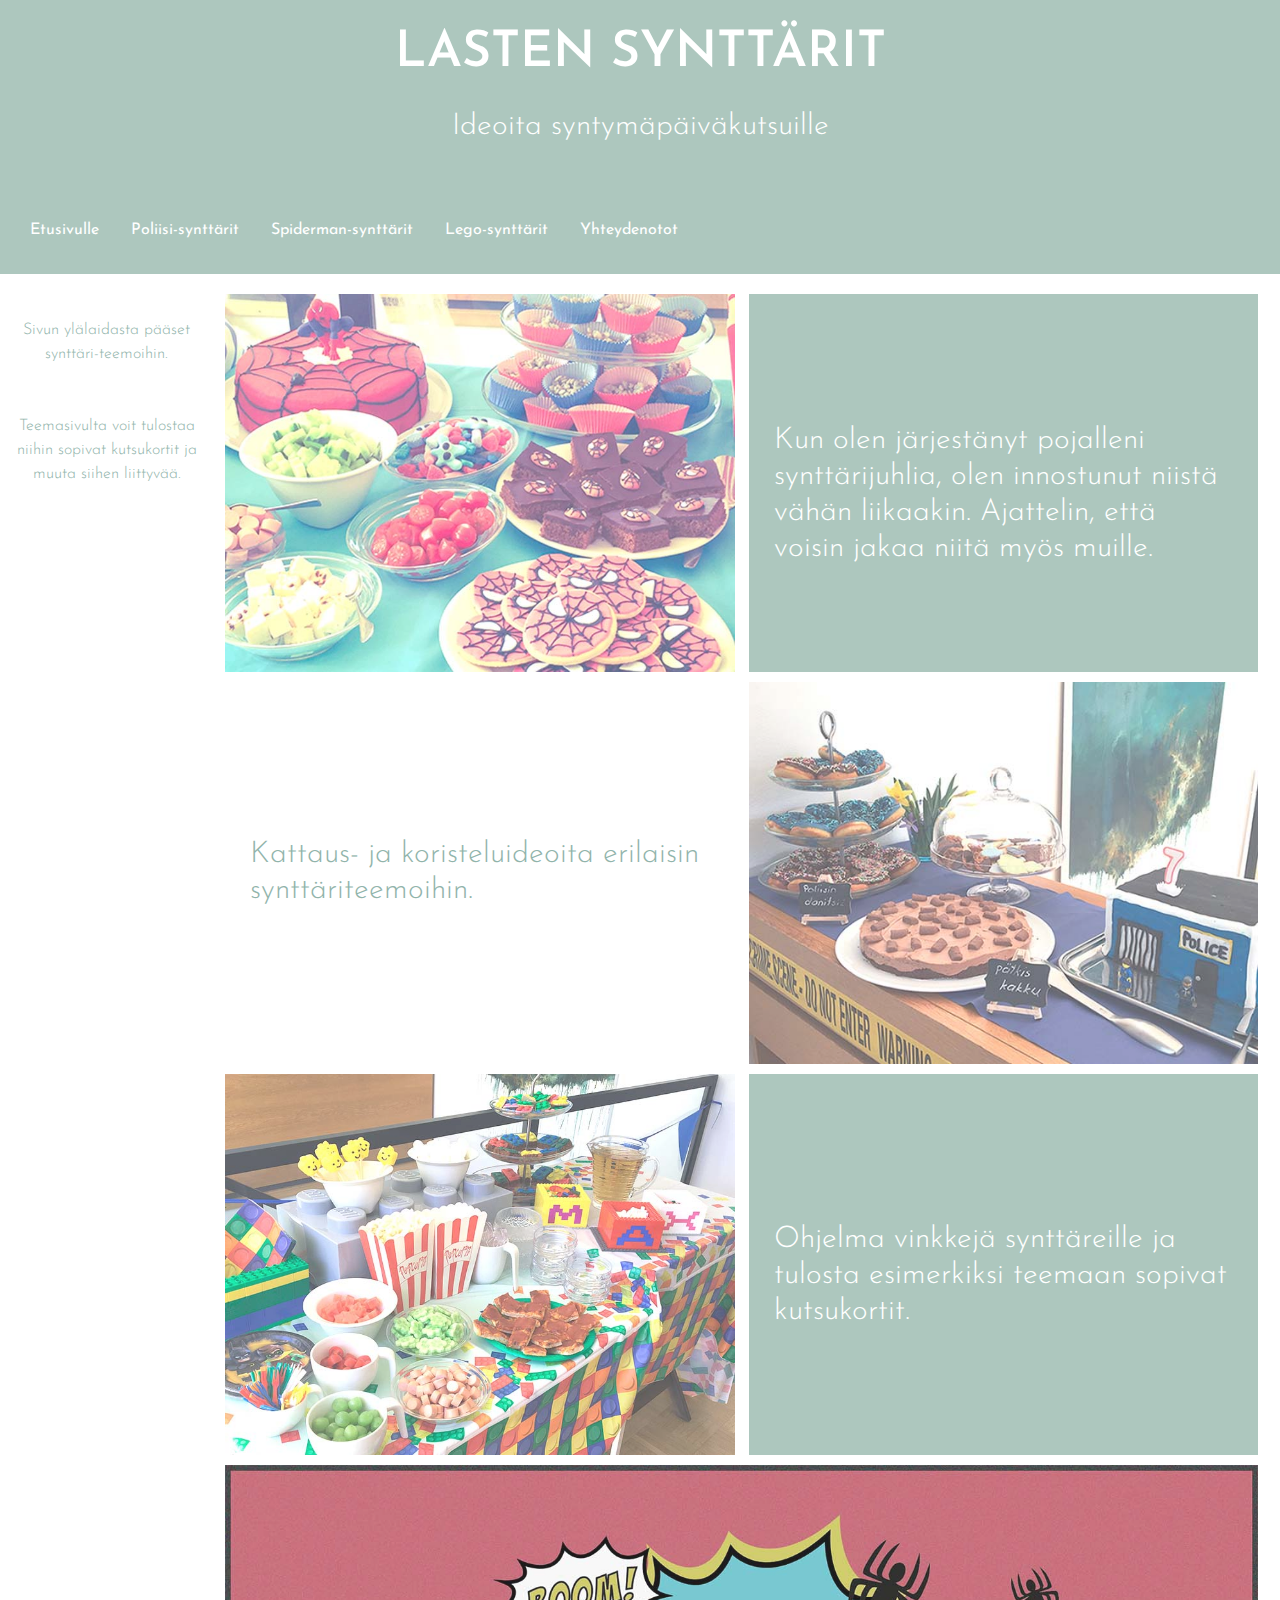
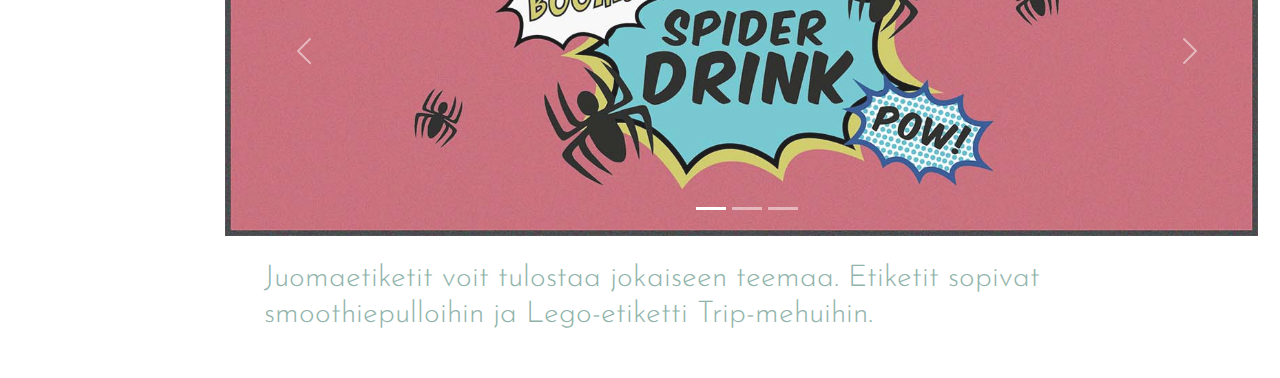
<file: index.html>
<!DOCTYPE html>
<html lang="fi">

<head>
    <title>Synttarit</title>
    <meta charset="utf-8">

    <meta name="viewport" content="width=device-width, initial-scale=1, shrink-to-fit=no">
    <link href="https://cdn.jsdelivr.net/npm/bootstrap@5.1.2/dist/css/bootstrap.min.css" rel="stylesheet">
    <link rel="stylesheet" href="style.css">
<link rel="preconnect" href="https://fonts.googleapis.com">
<link rel="preconnect" href="https://fonts.gstatic.com" crossorigin>
<link href="https://fonts.googleapis.com/css2?family=Josefin+Sans:wght@200;300;400;600&display=swap" rel="stylesheet">
    <script src="https://cdn.jsdelivr.net/npm/bootstrap@5.1.2/dist/js/bootstrap.bundle.min.js"></script>

</head>

<body>


    <div class="jumbotron text-center jumbotronMain"><br />
        <h1>LASTEN SYNTTÄRIT</h1>
        <h2 class="synttarit">Ideoita syntymäpäiväkutsuille</h2><br />
        <div class="container-fluid mt-3">

            <ul class="nav">
                <li class="nav-item">
                    <a class="nav-link" href="index.html">Etusivulle</a>
                </li>
                <li class="nav-item">
                    <a class="nav-link" href="police.html">Poliisi-synttärit</a>
                </li>
                <li class="nav-item">
                    <a class="nav-link" href="spider.html">Spiderman-synttärit</a>
                </li>
                <li class="nav-item">
                    <a class="nav-link" href="lego.html">Lego-synttärit</a><br />
                </li>
            
            <li class="nav-item">
                <a class="nav-link" href="tableform.html">Yhteydenotot</a><br />
            </li>
            </ul>
        </div>
    </div>

    <div class="container-fluid">
        <div class="row">
            <div class="col-sm-2 marginSpider">
                <div class="row">
                    <div class="col-sm-12">

                        <p class="margintext maintext">Sivun ylälaidasta pääset synttäri-teemoihin.</p><br/>
                        <p class="margintext maintext">Teemasivulta voit tulostaa niihin sopivat kutsukortit ja muuta siihen liittyvää.</p>

                    </div>
                </div>
            </div>
            <div class="col-sm-10">
                <div class="row">
                    <div class="col-sm-6">

                        <div><img class="image-fluid" id="tarspi" src="jpg/Spider_tarjottavat.jpg" alt=tarjoilut>
                        </div>

                        </div>
                        <div class="col-sm-6 bgGreen"><br/>
                        <h2>Kun olen järjestänyt pojalleni synttärijuhlia, olen innostunut niistä vähän
                            liikaakin. Ajattelin, että voisin jakaa niitä myös muille.</h2>

                    </div>
                </div>
           

            <div class="row">
                <div class="col-sm-6">
                    <h2>Kattaus- ja koristeluideoita erilaisin synttäriteemoihin.</h2>

                </div>

                <div class="col-sm-6">
                    <div><img class="image-fluid" id="policeone" src="jpg/IMG_poliisitarjoilutkakku.jpg" alt=poliisione></div>

                </div>
            </div>
            <div class="row">
                <div class="col-sm-6">
                    <div><img id="legokatta" class="image-fluid" src="jpg/IMG_legokattauskl.jpg" alt=legoone></div>

                </div>

                <div class="col-sm-6 bgGreen"><br/>
                    <h2>Ohjelma vinkkejä synttäreille ja tulosta esimerkiksi teemaan sopivat kutsukortit.</h2>

                </div>
            </div>
            <div class="row">
                <div class="col-sm-12">
                    <div id="demo" class="carousel slide" data-bs-ride="carousel">

                        <!-- Indicators/dots -->
                        <div class="carousel-indicators">
                            <button type="button" data-bs-target="#demo" data-bs-slide-to="0" class="active"></button>
                            <button type="button" data-bs-target="#demo" data-bs-slide-to="1"></button>
                            <button type="button" data-bs-target="#demo" data-bs-slide-to="2"></button>
                        </div>

                        <!-- The slideshow/carousel -->
                        <div class="carousel-inner">
                            <div class="carousel-item active">
                                <img src="jpg/spiderslider.jpg" alt="spiders" class="d-block" style="width:99%">
                            </div>
                            <div class="carousel-item">
                                <img src="jpg/policeslider2.jpg" alt="polices" class="d-block" style="width:99%">
                            </div>
                            <div class="carousel-item">
                                <img src="jpg/legoslider.jpg" alt="legos" class="d-block" style="width:99%">
                            </div>
                        </div>

                        <!-- Left and right controls/icons -->
                        <button class="carousel-control-prev" type="button" data-bs-target="#demo" data-bs-slide="prev">
                            <span class="carousel-control-prev-icon"></span>
                        </button>
                        <button class="carousel-control-next" type="button" data-bs-target="#demo" data-bs-slide="next">
                            <span class="carousel-control-next-icon"></span>
                        </button>
                    </div>

                    <div class="container-fluid mt-3">
                        
                        <h2>Juomaetiketit voit tulostaa jokaiseen teemaa. Etiketit sopivat smoothiepulloihin ja Lego-etiketti Trip-mehuihin.
                        </h2>
                    </div>

                </div>
            </div>
        </div>

    </div>



    </div>








</body>

</html>
</file>
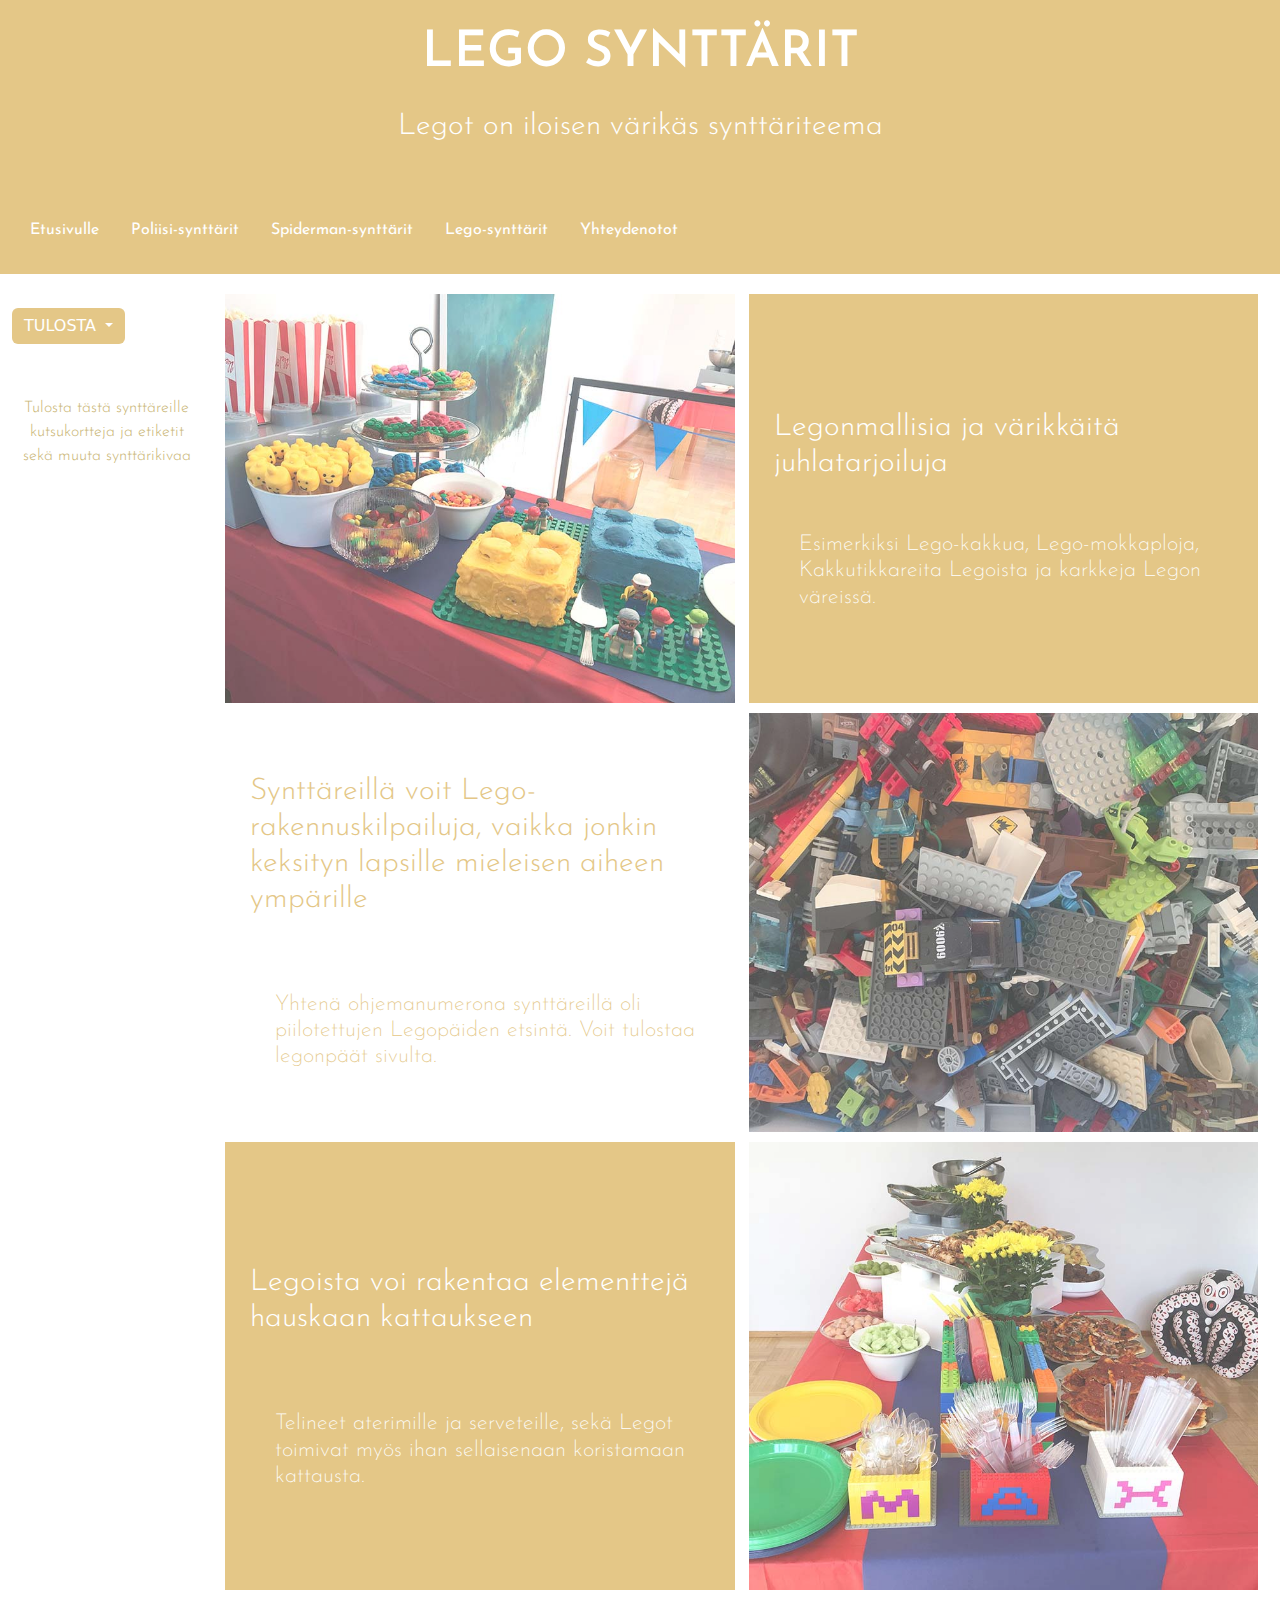
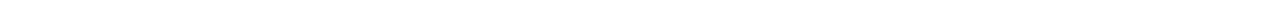
<file: lego.html>
<!DOCTYPE html>
<html lang="en">

<head>
    <title>Synttarit</title>
    <meta charset="utf-8">

    <meta name="viewport" content="width=device-width, initial-scale=1, shrink-to-fit=no">
    <link href="https://cdn.jsdelivr.net/npm/bootstrap@5.1.2/dist/css/bootstrap.min.css" rel="stylesheet">
    <link rel="stylesheet" href="style.css">
<link rel="preconnect" href="https://fonts.googleapis.com">
<link rel="preconnect" href="https://fonts.gstatic.com" crossorigin>
<link href="https://fonts.googleapis.com/css2?family=Josefin+Sans:wght@200;300;400;600&display=swap" rel="stylesheet">
    <script src="https://cdn.jsdelivr.net/npm/bootstrap@5.1.2/dist/js/bootstrap.bundle.min.js"></script>

</head>

<body>


    <div class="jumbotron text-center legoJumbo"><br />
        <h1>LEGO SYNTTÄRIT</h1>
        
            <h2>Legot on iloisen värikäs synttäriteema</h2><br />
            <div class="container-fluid mt-3">

                <ul class="nav">
                    <li class="nav-item">
                        <a class="nav-link" href="index.html">Etusivulle</a>
                    </li>
                    <li class="nav-item">
                        <a class="nav-link" href="police.html">Poliisi-synttärit</a>
                    </li>
                    <li class="nav-item">
                        <a class="nav-link" href="spider.html">Spiderman-synttärit</a>
                    </li>
                    <li class="nav-item">
                        <a class="nav-link" href="lego.html">Lego-synttärit</a><br />
                    </li>

                    <li class="nav-item">
                        <a class="nav-link" href="tableform.html">Yhteydenotot</a><br />
                    </li>
                </ul>
            </div>
    </div>

    <div class="container-fluid">
        <div class="row">
            <div class="col-sm-2 marginLego">
                <div class="row">
                    <div class="col-sm-12">

                        <div class="dropdown">
                            <a class="btn btn-secondary dropdown-toggle legobtn" href="#" role="button"
                                id="dropdownMenuLink" data-bs-toggle="dropdown" aria-expanded="false">
                                TULOSTA
                            </a>

                            <ul class="dropdown-menu" aria-labelledby="dropdownMenuLink">
                                <li><a class="dropdown-item" href="pdf/Legokutsut.pdf" target="_blank">Kutsukortit</a>
                                </li>
                                <li><a class="dropdown-item" href="pdf/mehulegot.pdf" target="_blank">mehuetiketit</a>
                                </li>
                                <li><a class="dropdown-item" href="pdf/legopaat.pdf" target="_blank">Legopäät</a></li>

                            </ul>
                        </div><br /><br />
                        <p class="margintext legotext">Tulosta tästä synttäreille kutsukortteja ja etiketit sekä muuta
                            synttärikivaa</p>

                    </div>
                </div>
            </div>

            <div class="col-sm-10">
                <div class="row">
                    <div class="col-sm-6 lego">

                        <div><img id="legotar" src="jpg/IMG_legotarjottavat1.jpg" alt=legotarjoilut>
                        </div>

                    </div>
                    <div class="col-sm-6 bgGreenLego"><br />
                        <h2>Legonmallisia ja värikkäitä juhlatarjoiluja</h2>
                        <h3>Esimerkiksi Lego-kakkua, Lego-mokkaploja, Kakkutikkareita Legoista ja karkkeja Legon
                            väreissä.</h3>


                    </div>
                </div>

                <div class="row">
                    <div class="col-sm-6 lego">


                        <h2>Synttäreillä voit Lego-rakennuskilpailuja, vaikka jonkin keksityn lapsille mieleisen aiheen
                            ympärille</h2><br />
                        <h3>Yhtenä ohjemanumerona synttäreillä oli piilotettujen Legopäiden etsintä. Voit tulostaa
                            legonpäät sivulta.</h3>
                    </div>

                    <div class="col-sm-6 lego">
                        <div><img id="legot" src="jpg/IMGlegot.jpg" alt=legot></div>

                    </div>
                </div>
                <div class="row">
                    <div class="col-sm-6 bgGreenLego"><br />
                        <h2>Legoista voi rakentaa elementtejä hauskaan kattaukseen</h2><br />
                        <h3>Telineet aterimille ja serveteille, sekä Legot toimivat myös ihan sellaisenaan koristamaan
                            kattausta.</h3>

                    </div>


                    <div class="col-sm-6 lego">
                        <div><img id="legokat" src="jpg/IMG_Legou.jpg" alt=legokattaus></div>


                    </div>
                </div>

            </div>
        </div>
    </div>








</body>

</html>
</file>
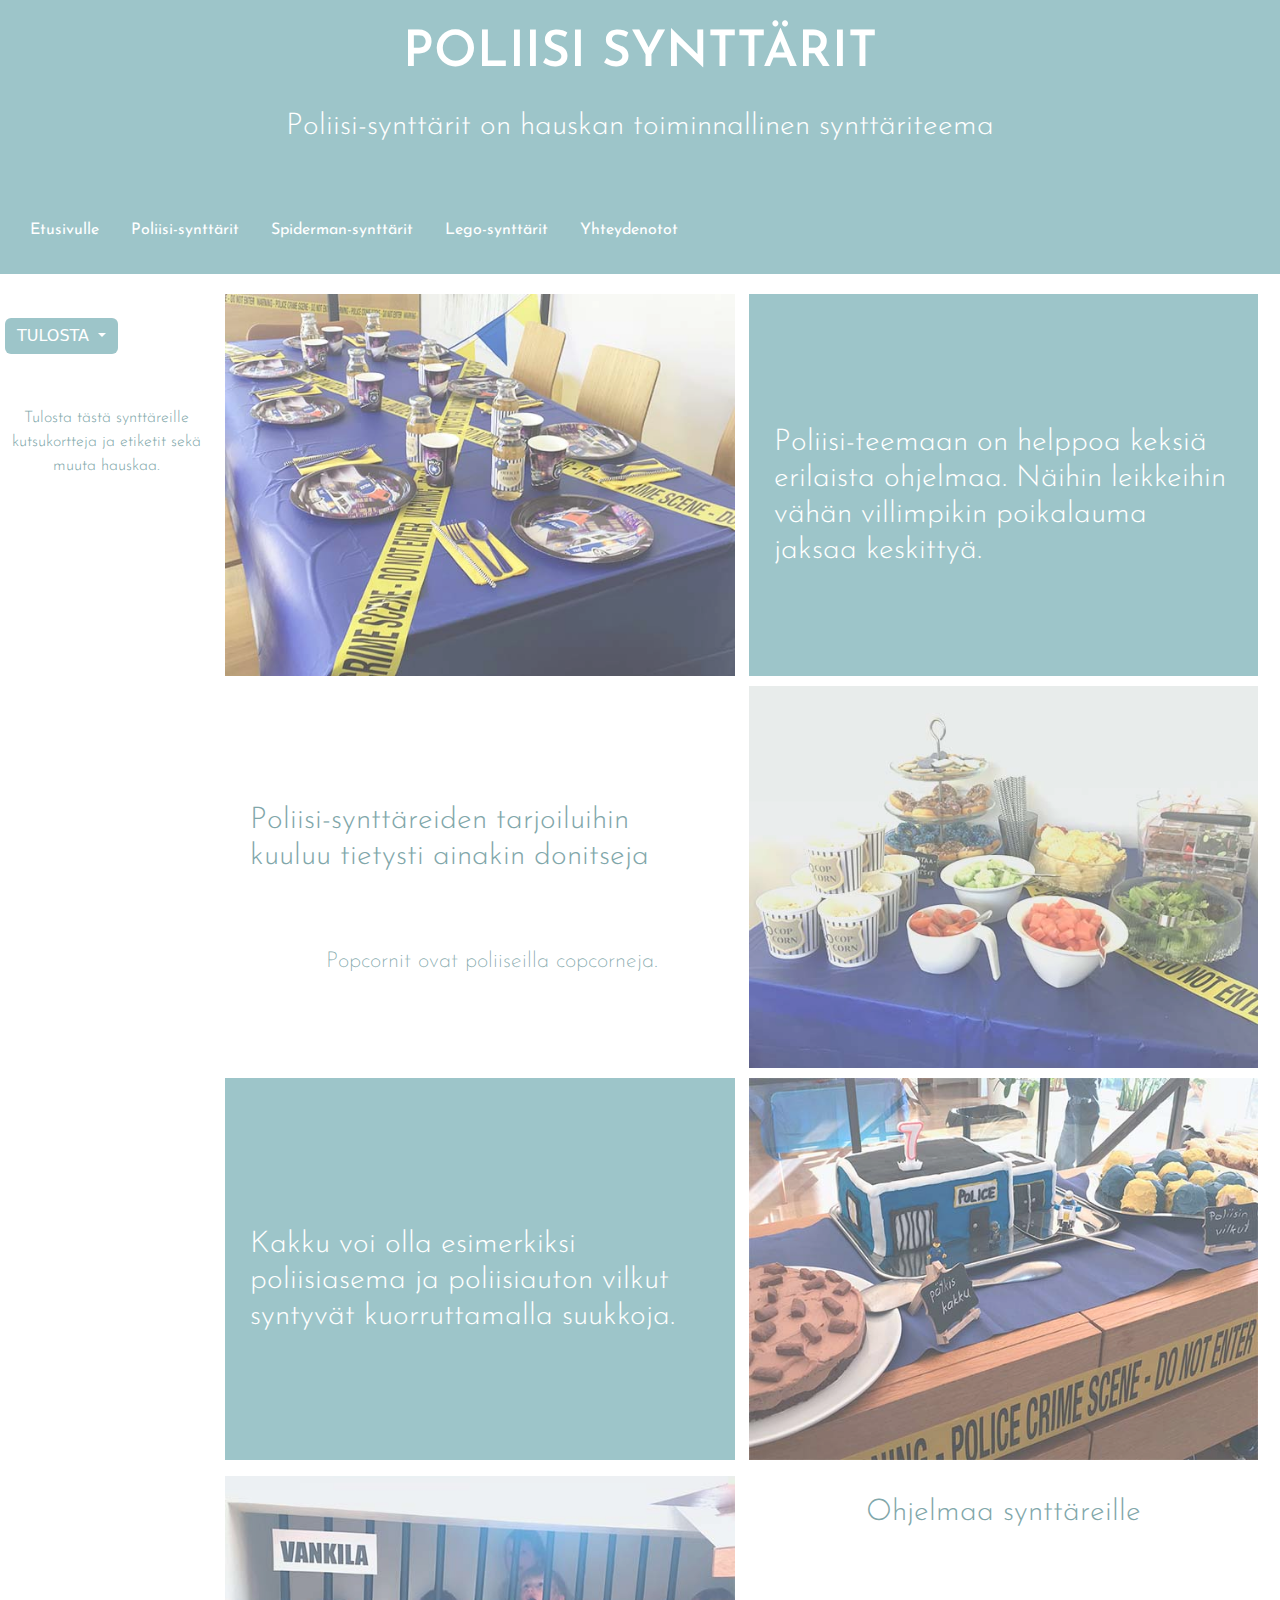
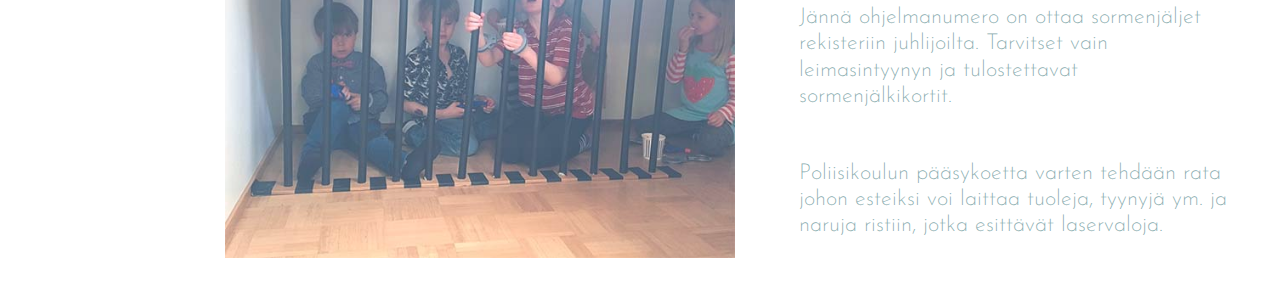
<file: police.html>
<!DOCTYPE html>
<html lang="fi">

<head>
    <title>Synttarit</title>
    <meta charset="utf-8">

    <meta name="viewport" content="width=device-width, initial-scale=1, shrink-to-fit=no">
    <link href="https://cdn.jsdelivr.net/npm/bootstrap@5.1.2/dist/css/bootstrap.min.css" rel="stylesheet">
    <link rel="stylesheet" href="style.css">
<link rel="preconnect" href="https://fonts.googleapis.com">
<link rel="preconnect" href="https://fonts.gstatic.com" crossorigin>
<link href="https://fonts.googleapis.com/css2?family=Josefin+Sans:wght@200;300;400;600&display=swap" rel="stylesheet">
    <script src="https://cdn.jsdelivr.net/npm/bootstrap@5.1.2/dist/js/bootstrap.bundle.min.js"></script>

</head>

<body>


    <div class="jumbotron text-center policeJumbo"><br />
        <h1>POLIISI SYNTTÄRIT</h1>
        <h2 >Poliisi-synttärit on hauskan toiminnallinen synttäriteema</h2><br />
        <div class="container-fluid mt-3">

            <ul class="nav">
                <li class="nav-item">
                    <a class="nav-link" href="index.html">Etusivulle</a>
                </li>
                <li class="nav-item">
                    <a class="nav-link" href="police.html">Poliisi-synttärit</a>
                </li>
                <li class="nav-item">
                    <a class="nav-link" href="spider.html">Spiderman-synttärit</a>
                </li>
                <li class="nav-item">
                    <a class="nav-link" href="lego.html">Lego-synttärit</a><br />

                </li>
                <li class="nav-item">
                    <a class="nav-link" href="tableform.html">Yhteydenotot</a><br />
                </li>
            </ul>
        </div>
    </div>

    <div class="container-fluid">
        <div class="row">
            <div class="col-sm-2 marginMain">
                <div class="row">
                    <div class="col-sm-12">

                        <div class="dropdown">
                            <a class="btn btn-secondary dropdown-toggle policebtn" href="#" role="button"
                                id="dropdownMenuLink" data-bs-toggle="dropdown" aria-expanded="false">
                                TULOSTA
                            </a>

                            <ul class="dropdown-menu" aria-labelledby="dropdownMenuLink">
                                <li><a class="dropdown-item" href="pdf/Poliisikutsu2.pdf"
                                        target="_blank">Kutsukortit</a></li>
                                <li><a class="dropdown-item" href="pdf/officerdrink.pdf" target="_blank">Pullo
                                        etiketit</a></li>
                                <li><a class="dropdown-item" href="pdf/fingerprint.pdf"
                                        target="_blank">Sormenjälkikortit</a></li>
                                <li><a class="dropdown-item" href="pdf/poliisiksivalmistuminen.pdf"
                                        target="_blank">Poliisikoulu todistus</a></li>
                            </ul>
                        </div><br /><br />

                        <p class="margintext policetext">Tulosta tästä synttäreille kutsukortteja ja etiketit sekä muuta
                            hauskaa.</p>
                    </div>
                </div>
            </div>

            <div class="col-sm-10">
                <div class="row">
                    <div class="col-sm-6 police">

                        <div><img id="poliisikat" class="image-fluid" src="jpg/IMG_poliisikattaus.jpg"
                                alt=poliisikattaus>
                        </div>

                    </div>
                    <div class="col-sm-6 bgGreenPolice"><br />
                        <h2>Poliisi-teemaan on helppoa keksiä erilaista ohjelmaa. Näihin leikkeihin vähän villimpikin
                            poikalauma
                            jaksaa keskittyä.</h2>


                    </div>
                </div>

                <div class="row">
                    <div class="col-sm-6 police"><br />
                        <h2>Poliisi-synttäreiden tarjoiluihin kuuluu tietysti ainakin donitseja</h2><br />
                        <h3>Popcornit ovat poliiseilla copcorneja.</h3>

                    </div>

                    <div class="col-sm-6 police">
                        <div><img class="image-fluid" id="poliisitar" src="jpg/IMG_poliisitarjoilut.jpg"
                                alt=poliisitarjoilut></div>

                    </div>
                </div>
                <div class="row">
                    <div class="col-sm-6 bgGreenPolice"><br />
                        <h2>Kakku voi olla esimerkiksi poliisiasema ja poliisiauton vilkut syntyvät kuorruttamalla
                            suukkoja.
                        </h2>

                    </div>


                    <div class="col-sm-6 police">
                        <div><img class="image-fluid" id="poliisikak" src="jpg/IMG_poliisikattauskakku2.jpg"
                                alt=poliisikakku></div>


                    </div>
                </div>
                <div class="row">
                    <div class="col-sm-6 police">
                        <div><img id="vankila" src="jpg/IMG_vankila.jpg" alt=vankila></div>

                    </div>

                    <div class="col-sm-6 police">
                        <h2>Ohjelmaa synttäreille</h2><br />
                        <h3>Jännä ohjelmanumero on ottaa sormenjäljet rekisteriin juhlijoilta. Tarvitset vain
                            leimasintyynyn
                            ja tulostettavat sormenjälkikortit.</h3>
                        <h3>Poliisikoulun pääsykoetta varten tehdään rata johon esteiksi voi laittaa tuoleja, tyynyjä
                            ym. ja
                            naruja ristiin, jotka esittävät laservaloja.</h3>
                    </div>
                </div>
            </div>
        </div>
    </div>
</body>

</html>
</file>
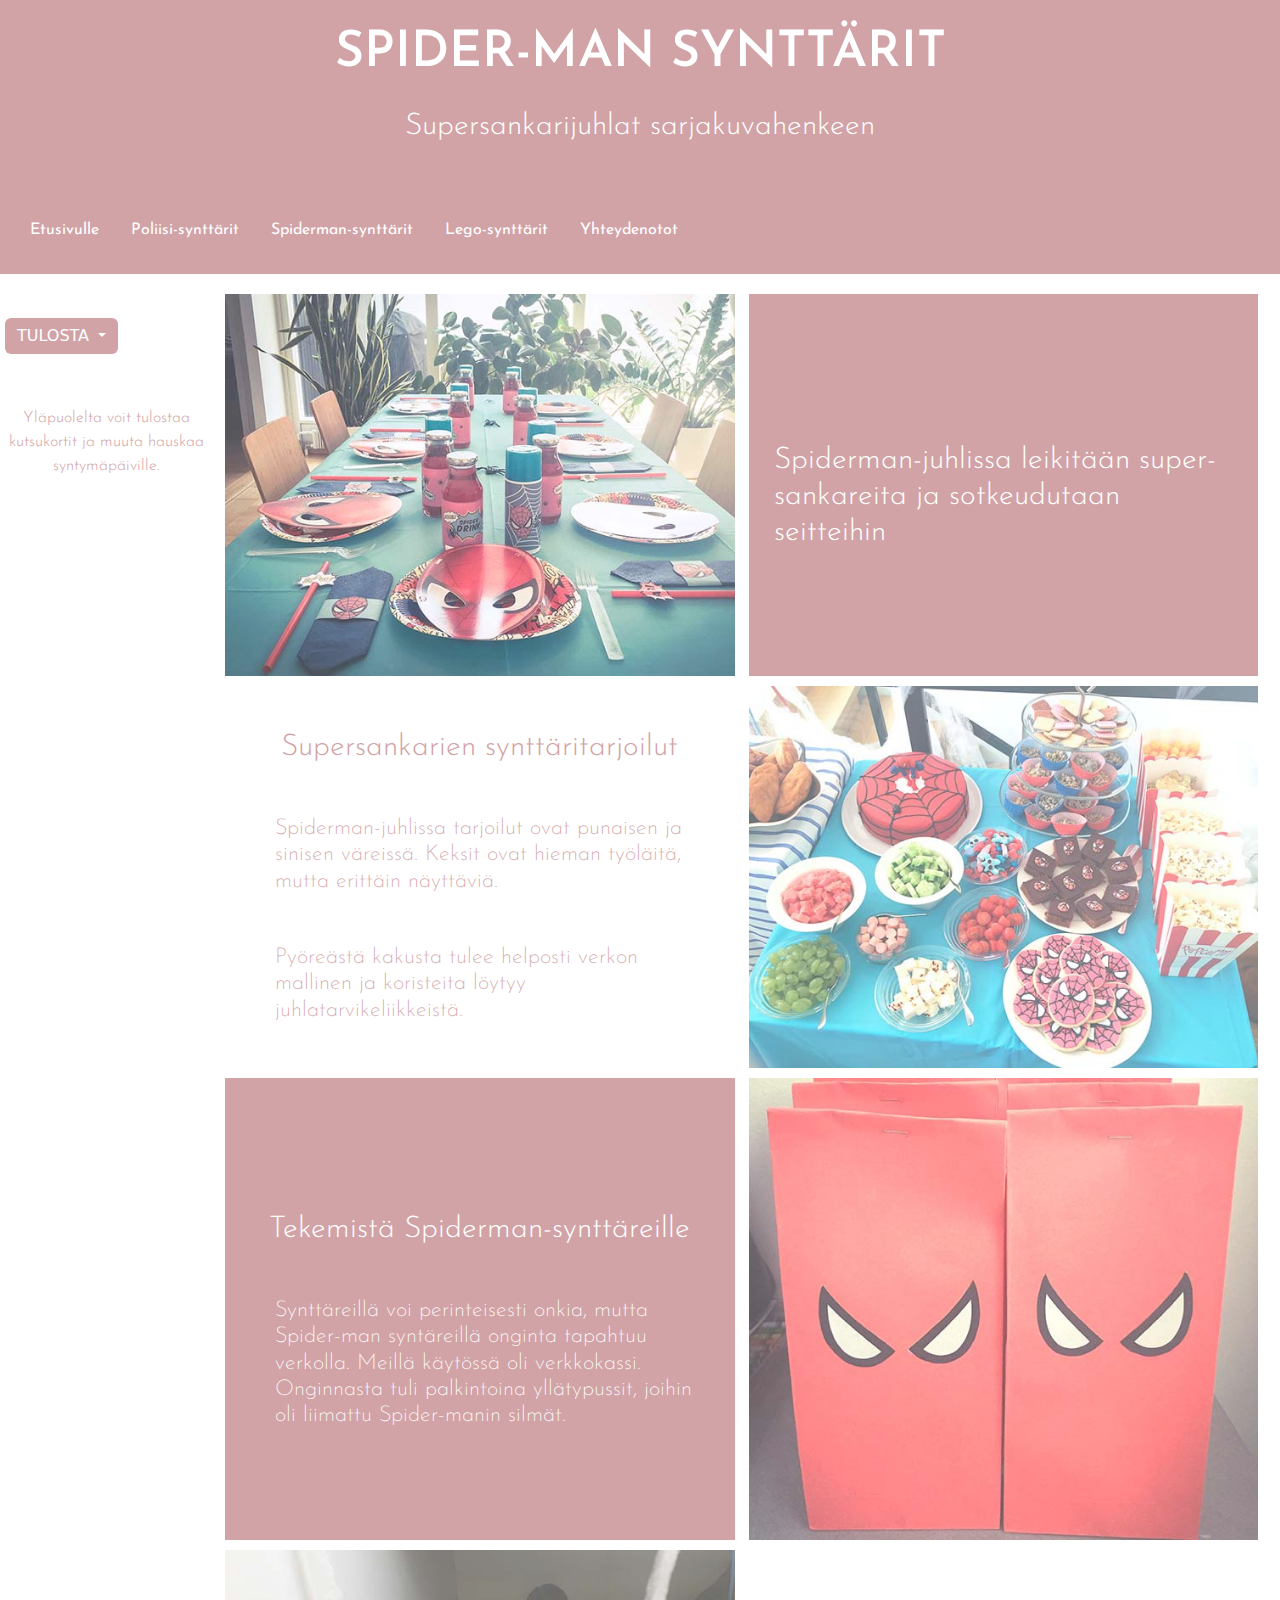
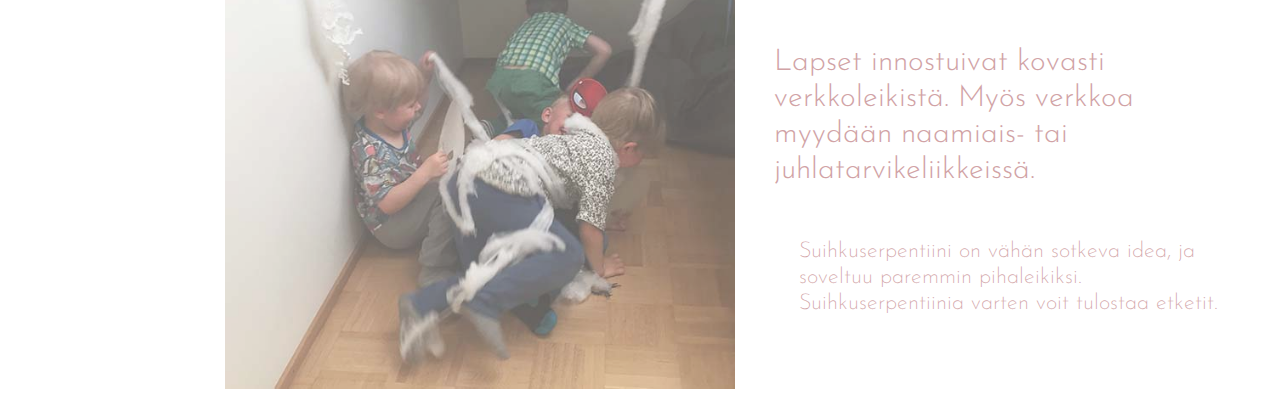
<file: spider.html>
<!DOCTYPE html>
<html lang="en">

<head>
  <title>Synttarit</title>
  <meta charset="utf-8">

  <meta name="viewport" content="width=device-width, initial-scale=1, shrink-to-fit=no">
  <link href="https://cdn.jsdelivr.net/npm/bootstrap@5.1.2/dist/css/bootstrap.min.css" rel="stylesheet">
  <link rel="stylesheet" href="style.css">
<link rel="preconnect" href="https://fonts.googleapis.com">
<link rel="preconnect" href="https://fonts.gstatic.com" crossorigin>
<link href="https://fonts.googleapis.com/css2?family=Josefin+Sans:wght@200;300;400;600&display=swap" rel="stylesheet">
  <script src="https://cdn.jsdelivr.net/npm/bootstrap@5.1.2/dist/js/bootstrap.bundle.min.js"></script>

</head>

<body>


  <div class="jumbotron text-center spiderJumbo"><br/>
    <h1>SPIDER-MAN SYNTTÄRIT</h1>
    <h2 class="synttarit">Supersankarijuhlat sarjakuvahenkeen</h2><br/>
    <div class="container-fluid mt-3">

      <ul class="nav">
        <li class="nav-item">
          <a class="nav-link" href="index.html">Etusivulle</a>
        </li>
        <li class="nav-item">
          <a class="nav-link" href="police.html">Poliisi-synttärit</a>
        </li>
        <li class="nav-item">
          <a class="nav-link" href="spider.html">Spiderman-synttärit</a>
        </li>
        <li class="nav-item">
          <a class="nav-link" href="lego.html">Lego-synttärit</a><br/>
        </li>

        <li class="nav-item">
          <a class="nav-link" href="tableform.html">Yhteydenotot</a><br/>
        </li>
      </ul>
    </div>





  </div>
  <div class="container-fluid">
    <div class="row">
      <div class="col-sm-2 marginMain">
        <div class="row">
          <div class="col-sm-12">

            <div class="dropdown">
              <a class="btn btn-secondary dropdown-toggle spiderbtn" href="#" role="button" id="dropdownMenuLink"
                data-bs-toggle="dropdown" aria-expanded="false">
                TULOSTA
              </a>

              <ul class="dropdown-menu" aria-labelledby="dropdownMenuLink">
                <li><a class="dropdown-item" href="pdf/Spiderkutsut1.pdf" target="_blank">Kutsukortit</a></li>
                <li><a class="dropdown-item" href="pdf/pulloetiketit.pdf" target="_blank">Pulloetiketit</a></li>
                <li><a class="dropdown-item" href="pdf/webshooter.pdf" target="_blank">Verkkosuihke</a></li>

              </ul>
            </div><br /><br />
            <p class="margintext spider">Yläpuolelta voit tulostaa kutsukortit ja muuta hauskaa syntymäpäiville.</p>

          </div>
        </div>
      </div>

      <div class="col-sm-10">
        <div class="row">
          <div class="col-sm-6">

            <div><img id="kulhot" src="jpg/IMG_spiderkattaus3.jpg" alt=kulhot>
            </div>

          </div>
          <div class="col-sm-6 bgGreenSpider"><br />
            <h2>Spiderman-juhlissa leikitään super-sankareita ja sotkeudutaan seitteihin</h2>
            

          </div>
        </div>


        <div class="row">
          <div class="col-sm-6 spider">
            <h2>Supersankarien synttäritarjoilut</h2>
            <h3>Spiderman-juhlissa tarjoilut ovat punaisen ja sinisen väreissä. Keksit ovat hieman työläitä, mutta
              erittäin näyttäviä.</h3>
            <h3>Pyöreästä kakusta tulee helposti verkon mallinen ja koristeita löytyy juhlatarvikeliikkeistä.</h3>

          </div>

          <div class="col-sm-6 spider">
            <div><img id="pilvi" src="jpg/IMG_spiderkattaus4.jpg" alt=spiderkattaus></div>

          </div>
        </div>
        <div class="row">
          <div class="col-sm-6 bgGreenSpider"><br />
            <h2>Tekemistä Spiderman-synttäreille</h2>
            <h3>Synttäreillä voi perinteisesti onkia, mutta Spider-man syntäreillä onginta tapahtuu verkolla. Meillä käytössä oli verkkokassi.
              Onginnasta tuli palkintoina yllätypussit, joihin oli liimattu Spider-manin silmät.</h3>


          </div>

          <div class="col-sm-6 spider">
            <div><img id="pussit" src="jpg/IMG_spiderpussit.jpg" alt=spiderpussit></div>

          </div>
        </div>
        <div class="row">
          <div class="col-sm-6 spider">
            <div><img id="verkko" src="jpg/IMG_verkkoleikki.jpg" alt=verkkoleikki></div>

          </div>

          <div class="col-sm-6 spider"><br />
            <h2>Lapset innostuivat kovasti verkkoleikistä. Myös verkkoa myydään naamiais- tai juhlatarvikeliikkeissä.
            </h2>
            <h3>Suihkuserpentiini on vähän sotkeva idea, ja soveltuu paremmin pihaleikiksi. Suihkuserpentiinia varten voit tulostaa
               etketit.</h3>

          </div>
        </div>
      </div>
    </div>
  </div>
</body>

</html>
</file>
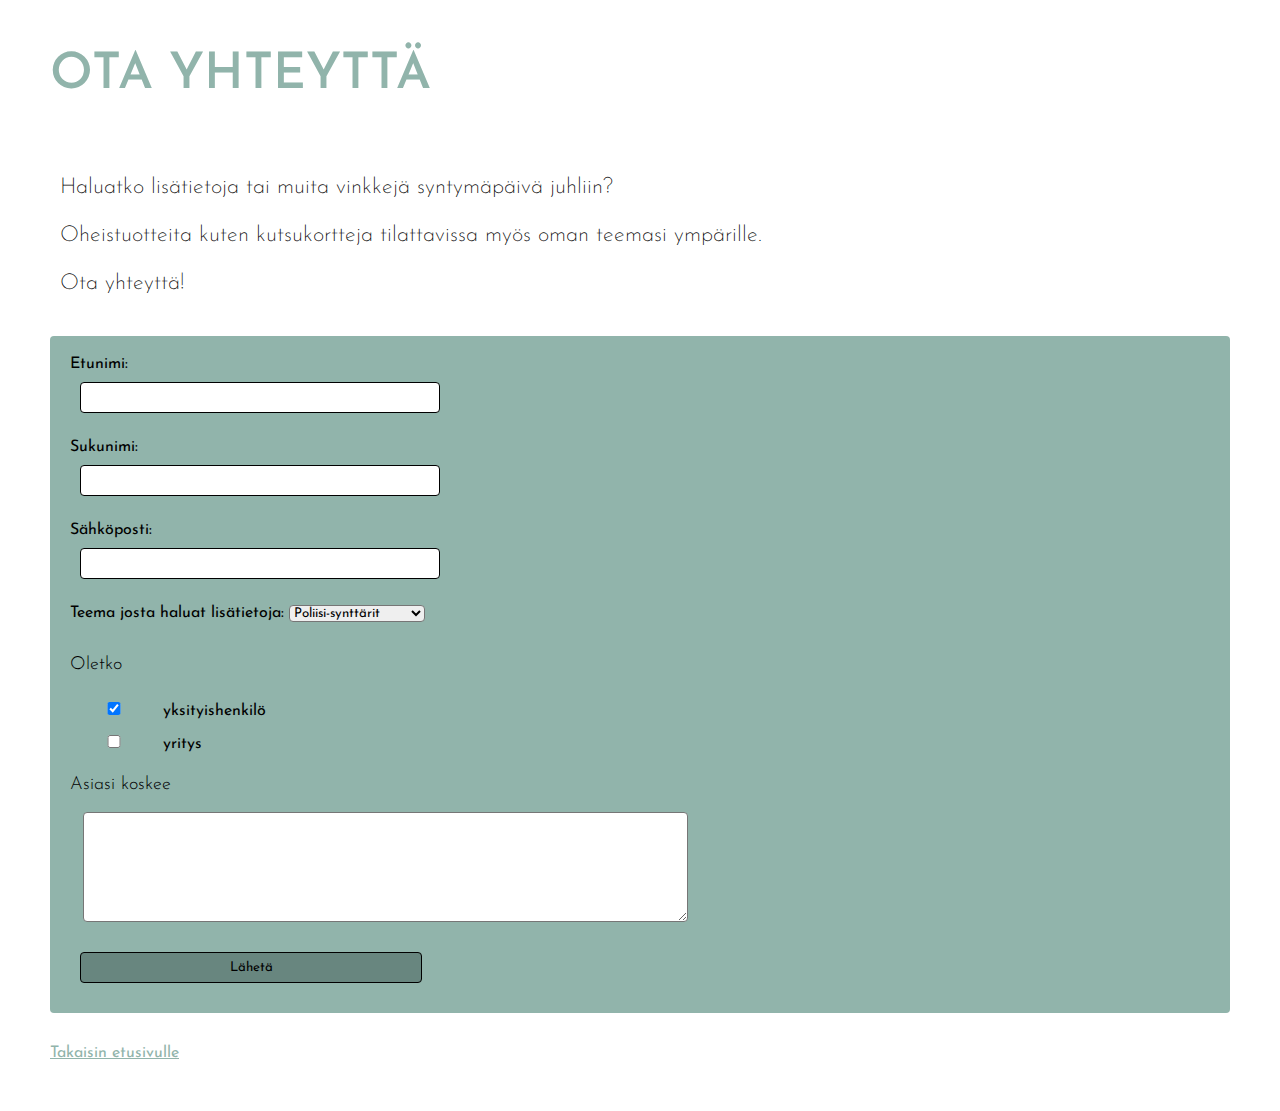
<file: tableform.html>
<!DOCTYPE html>

<html lang="fi">
    <head>
        <title>Form</title>
        <link rel="stylesheet" href="style.css">
        <link rel="preconnect" href="https://fonts.googleapis.com">
<link rel="preconnect" href="https://fonts.gstatic.com" crossorigin>
<link href="https://fonts.googleapis.com/css2?family=Josefin+Sans:wght@300;600&family=Lato:wght@300;400&family=Open+Sans:ital,wght@0,300;0,400;0,600;1,300&family=Playfair+Display:wght@600&display=swap" rel="stylesheet">
        <meta charset="UTF-8">
      </head>
<body id="formbody">

<h1 id="formheader">OTA YHTEYTTÄ</h1><br/>
<h3 class="tabletext">Haluatko lisätietoja tai muita vinkkejä syntymäpäivä juhliin?</h3>
<h3 class="tabletext">Oheistuotteita kuten kutsukortteja tilattavissa myös oman teemasi ympärille.</h3>
<h3 class="tabletext">Ota yhteyttä!</h3><br/>
<form action="action_page.php" method="post">
<div id="box">
  <label for="fname">Etunimi:</label><br>
  <input type="text" id="fname" name="fname"><br/><br/>
  <label for="lname">Sukunimi:</label><br>
  <input type="text" id="lname" name="lname"><br/><br/>
  <label for="lname">Sähköposti:</label><br>
  <input type="text" id="email" name="email"><br/><br/>
  


    <label for="t-select">Teema josta haluat lisätietoja:</label>
    <select name="teemat" id="t-select">
      <option value="poliisi">Poliisi-synttärit</option>
      <option value="spider">Spiderman-synttäri</option>
      <option value="legobtn">Lego-synttärit</option>
      <option value="oma">Oma teema</option>
      
    </select>
    <br><br>
    <p>Oletko</p>

<div class="checkbox">
  <input type="checkbox" id="yksit" name="yksit"
         checked>
  <label for="yksit">yksityishenkilö</label>
</div>

<div class="checkbox">
  <input type="checkbox" id="yri" name="yri">
  <label for="yri">yritys</label>
</div>
    <p>Asiasi koskee</p>


<textarea id="tarea" rows="8" cols="80" name="comment" required>
</textarea><br/><br/>


    <input id="submit" name="button" type="submit" value="Lähetä">
    
    

 </div>
</form>


<br/><br/>
<a class="link" href="index.html">Takaisin etusivulle</a>

</body>
</html>
</file>
<file: style.css>
.body{
    margin: 0;
    font-family: 'Josefin Sans', sans-serif;
}
.row{
    margin-top: 10px;
    margin-bottom: 10px;
    color: white;
    display: flex;
}
.marginMain{
    padding: 10px 5px 0 5px;
    color:white;
}

.marginLego{
    margin-top: 10px;
    color:white;
}


.col-sm-6{
    color: rgb(145, 180, 171);
    background-clip: content-box;
    height: auto;
    max-width: 100%;
    margin-right: -10px;
    min-height: 100%;
    display: flex;
    align-items: center;
    justify-content: center;
    flex-direction: column;

}
.bgGreenPolice{
    background-color: rgb(157, 197, 201);
    background-clip: content-box;
    color: white;
}
.policeJumbo{
     color: white;
    background-color: rgb(157, 197, 201);
}
.police{
    color: rgb(129, 167, 170);
}
.bgGreenLego{
    background-color: rgb(228, 199, 135);
    /* padding: 0; */
    background-clip: content-box;
    /* height: 417px; */
    color: white;     
}
.legoJumbo{
    color: white;
    background-color: rgb(228, 199, 135);
}
.lego{
    color: rgb(228, 199, 135);
}
.bgGreenSpider{
    background-color: #d1a3a6;
    /* padding: 0; */
    background-clip: content-box;
    /* height: 417px; */
    color: white;
    
}
.spiderJumbo{
    color: white;
    background-color:  #d1a3a6;
}
.spider{
    color: #d1a3a6;
}
.bgGreenSpider{
    background-color: #d1a3a6;
}

img {
    height: auto;
    max-width: 100%;
    min-height: 100%;
    max-height: 100%;  
    opacity: 0.9;
}  

.jumbotronMain {
    background-color: rgb(173, 199, 190);
    color: white;

}

.bgGreen{
    background-color:rgb(173, 199, 190);
    color: white;
    background-clip: content-box;
    
}

h1{
    font-family: 'Josefin Sans', sans-serif;
    font-weight: 600;
    font-size: 50px;

}
h2{
    font-size: 30px;
    margin: 25px;
    font-family: 'Josefin Sans', sans-serif;
    font-weight: 300;

}

h3{
    font-family: 'Josefin Sans', sans-serif;
    font-size: 22px;
    font-weight: 200;
    margin: 25px;
    margin-left: 50px;

}
@media only screen and (max-width: 1000px) {
  h1 {
    font-size: 35px;
  }
      h2 {
      font-size: 20px;
        margin: 0 25px 10px 15px;
  }
          h3 {
      font-size: 15px;
        margin: 0 15px 10px 20px;
  }
    .btn-secondary {
      font-size: 14px;
       
  }
    .margintext{
    font-size: 12px;
    }
}
a {
    color: white;
    font-family: 'Josefin Sans', sans-serif;
    font-weight: 400;
    font-size: 16px;
    
}
.nav-link {
    color: white;
    font-family: 'Josefin Sans', sans-serif;
    font-weight: 400;
    font-size: 16px;
}
.corousel-inner{
    width: 1500px;
}
.btn-secondary {
    margin-top: 10px;
    background-color: rgb(189, 219, 213);
    border: none;
    
}

.col-sm-2{
    margin-top: 4px;
}
p{
    font-weight: 300;
    font-size: 18px;
    font-family: 'Josefin Sans', sans-serif;
}

.mt-3{
    color:rgb(145, 180, 171);
    margin: 2px;
}
.spiderbtn{
    background-color: #d1a3a6;
}
.margintext{
    font-size: 16px;
    font-family: 'Josefin Sans', sans-serif;
    margin: 4px;
   
    margin-left: 4px;
    text-align: center;
}
.policetext{
    color: rgb(129, 167, 170);
}
.policebtn{
    background-color:rgb(157, 197, 201);
}
.legotext{
    color:rgb(201, 181, 116);
}
.legobtn{
    background-color: rgb(228, 199, 135);
    
}
.maintext{
        margin-top: 20px;
        color: rgb(145, 180, 171);
}
input{
    width: 30%;
    padding: 8px;
    margin: 10px;
    border: 1px solid;
    border-radius:  4px;
    font-family: 'Josefin Sans', sans-serif;
}

#submit{
   background-color: rgb(104, 134, 127);
    font-family: 'Josefin Sans', sans-serif;
}
#tarea{
    margin-left: 13px;
    font-family: 'Josefin Sans', sans-serif;
}
#box{
    background-color: rgb(145, 180, 171);;
    padding: 20px;
    border-radius: 4px;
    font-family: 'Josefin Sans', sans-serif;
}
.checkbox{
    width: 20%;
    border-radius: 3px;
    font-family: 'Josefin Sans', sans-serif;
   
}
#t-select{
    border-radius: 4px;
    font-family: 'Josefin Sans', sans-serif;
}
textarea{
    box-sizing: border-box;
    border-radius: 4px;
    max-width: 100%;
    font-family: 'Josefin Sans', sans-serif;
}
#formbody{
    margin: 50px;
    font-family: 'Josefin Sans', sans-serif;
}
#formheader{
    color:rgb(145, 180, 171);
    font-family: 'Josefin Sans', sans-serif;
    font-Weight: 600;
}
.tabletext{
    margin-left: 10px;
    font-family: 'Josefin Sans', sans-serif;
}
.link{
    color:rgb(145, 180, 171);
    font-family: 'Josefin Sans', sans-serif;
}
</file>
